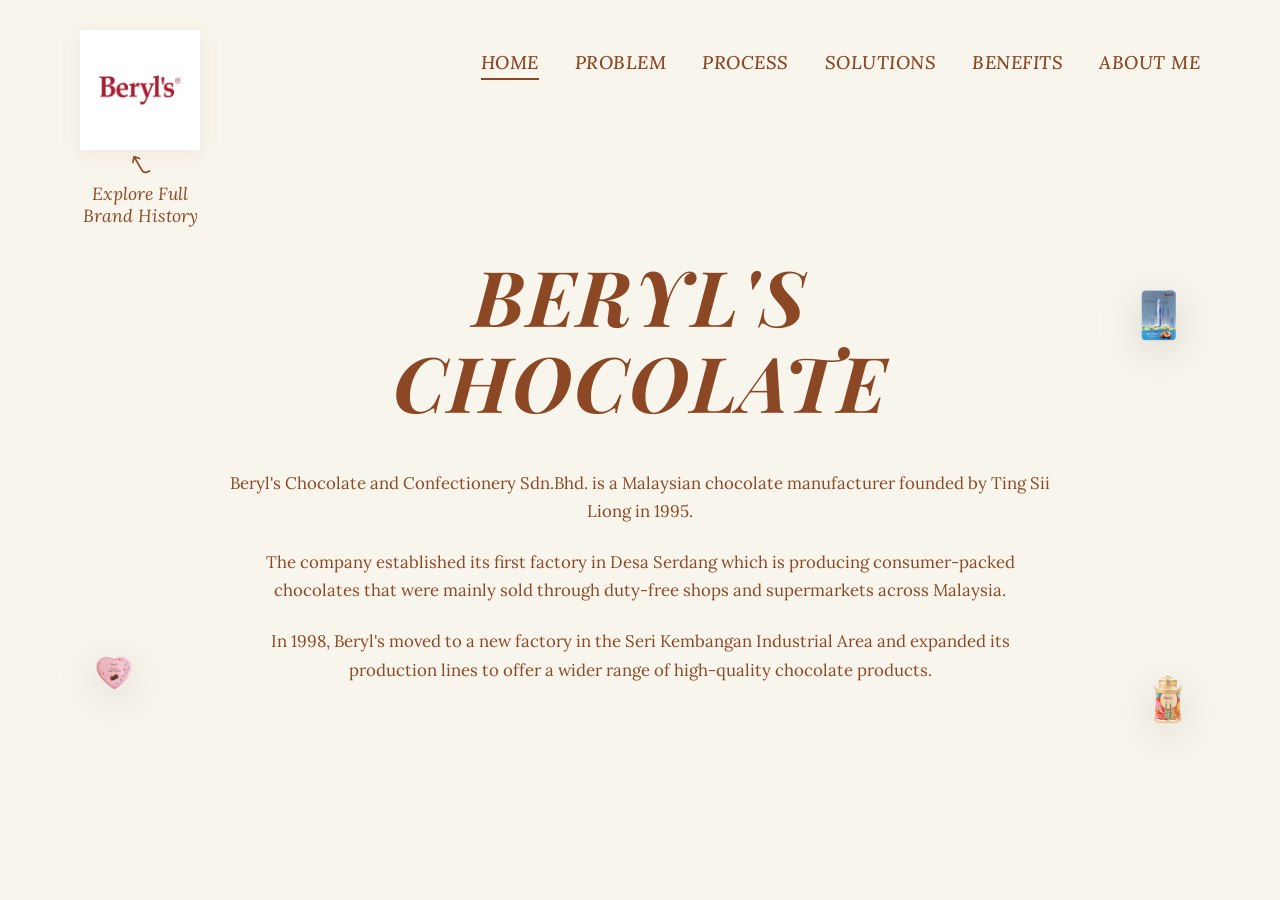
<file: HTML/index.html>
<!DOCTYPE html>
<html lang="en">
<head>
    <meta charset="UTF-8">
    <meta name="viewport" content="width=device-width, initial-scale=1.0">
    <title>Beryl's Chocolate - Home</title>
    <!-- Google Fonts -->
    <link rel="preconnect" href="https://fonts.googleapis.com">
    <link rel="preconnect" href="https://fonts.gstatic.com" crossorigin>
    <link href="https://fonts.googleapis.com/css2?family=Playfair+Display:ital,wght@0,600;0,700;1,600;1,700&family=Lora:ital,wght@0,400;0,500;1,400&family=Caveat:wght@600&display=swap" rel="stylesheet">
   
    <link rel="stylesheet" href="../CSS/style.css">
</head>
<body>

    
    <header class="header-container">
        
        <a href="https://berylschocolate.com/about-us/" target="_blank" rel="noopener noreferrer" class="brand-left-link" title="Click to view Beryl's Brand History">
            <div class="logo-wrapper">
                <img src="../ASSET/PHOTO/beryls.webp" alt="Beryl's Logo" class="brand-logo">
            </div>
            <div class="history-guide">
                
                <div class="arrow-icon">⤴</div>
                <span class="guide-text">Explore Full<br>Brand History</span>
            </div>
        </a>

        
        <nav class="navbar">
            <ul class="nav-links">
                <li><a href="index.html" class="active">HOME</a></li>
                <li><a href="problem.html">PROBLEM</a></li>
                <li><a href="process.html">PROCESS</a></li>
                <li><a href="solutions.html">SOLUTIONS</a></li>
                <li><a href="benefits.html">BENEFITS</a></li>
                <li><a href="about.html">ABOUT ME</a></li>
            </ul>
        </nav>
    </header>

   
    <main class="home-main">
        
        <div class="hero-title-container">
            <h1 class="hero-title">
                <span class="title-top">BERYL'S</span>
                <span class="title-bottom">CHOCOLATE</span>
            </h1>
        </div>

       
        <section class="intro-content">
            <p>
                Beryl's Chocolate and Confectionery Sdn.Bhd. is a Malaysian chocolate manufacturer founded by Ting Sii Liong in 1995.
            </p>
            <p>
                The company established its first factory in Desa Serdang which is producing consumer-packed chocolates that were mainly sold through duty-free shops and supermarkets across Malaysia.
            </p>
            <p>
                In 1998, Beryl's moved to a new factory in the Seri Kembangan Industrial Area and expanded its production lines to offer a wider range of high-quality chocolate products.
            </p>
        </section>

       

        <div class="floating-products">
            
            <div class="product-item product-top-right">
                <a href="https://shop.berylschocolate.com/product-detail/223" target="_blank" rel="noopener noreferrer" title="Click to view Tiramisu Tin">
                    <img src="../ASSET/PHOTO/tiramisu-tin-01.png" alt="Beryl's Tiramisu Tin">
                </a>
            </div>

            
            <div class="product-item product-bottom-left">
                <a href="https://shop.berylschocolate.com/product-detail/174" target="_blank" rel="noopener noreferrer" title="Click to view Heart Box">
                    <img src="../ASSET/PHOTO/heart-tin-01.png" alt="Beryl's Heart Chocolate Box">
                </a>
            </div>

          
            <div class="product-item product-bottom-right">
                <a href="https://shop.berylschocolate.com/product-detail/45" target="_blank" rel="noopener noreferrer" title="Click to view Milk Can">
                    <img src="../ASSET/PHOTO/milk-can-01.png" alt="Beryl's Souvenir Milk Can">
                </a>
            </div>
        </div>
    </main>

</body>
</html>
</file>
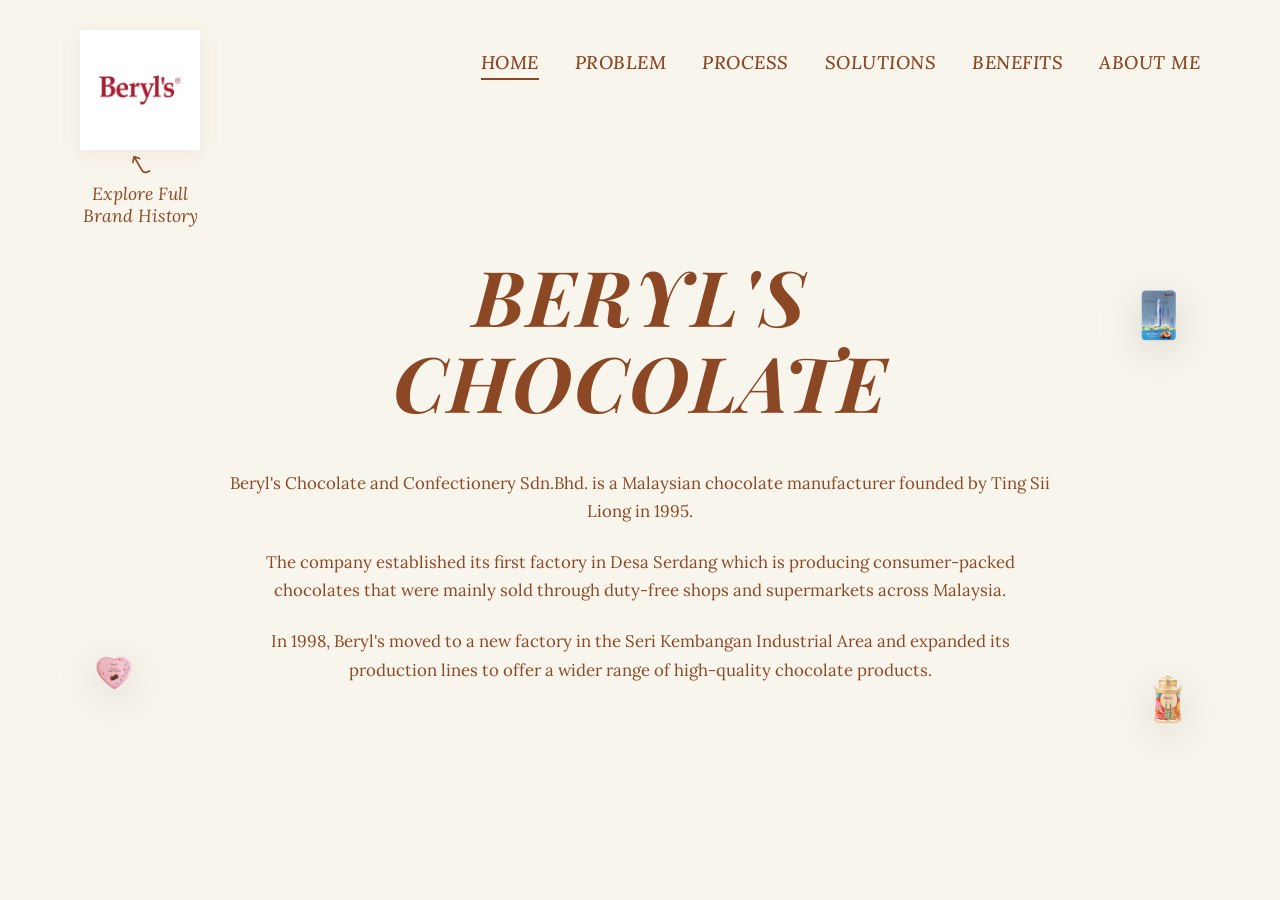
<file: HTML/HOME.html>
<!DOCTYPE html>
<html lang="en">
<head>
    <meta charset="UTF-8">
    <meta name="viewport" content="width=device-width, initial-scale=1.0">
    <title>Beryl's Chocolate - Home</title>
    <!-- Google Fonts -->
    <link rel="preconnect" href="https://fonts.googleapis.com">
    <link rel="preconnect" href="https://fonts.gstatic.com" crossorigin>
    <link href="https://fonts.googleapis.com/css2?family=Playfair+Display:ital,wght@0,600;0,700;1,600;1,700&family=Lora:ital,wght@0,400;0,500;1,400&family=Caveat:wght@600&display=swap" rel="stylesheet">
   
    <link rel="stylesheet" href="../CSS/style.css">
</head>
<body>

    
    <header class="header-container">
        
        <a href="https://berylschocolate.com/about-us/" target="_blank" rel="noopener noreferrer" class="brand-left-link" title="Click to view Beryl's Brand History">
            <div class="logo-wrapper">
                <img src="../ASSET/PHOTO/beryls.webp" alt="Beryl's Logo" class="brand-logo">
            </div>
            <div class="history-guide">
                
                <div class="arrow-icon">⤴</div>
                <span class="guide-text">Explore Full<br>Brand History</span>
            </div>
        </a>

        
        <nav class="navbar">
            <ul class="nav-links">
                <li><a href="HOME.html" class="active">HOME</a></li>
                <li><a href="problem.html">PROBLEM</a></li>
                <li><a href="process.html">PROCESS</a></li>
                <li><a href="solutions.html">SOLUTIONS</a></li>
                <li><a href="benefits.html">BENEFITS</a></li>
                <li><a href="about.html">ABOUT ME</a></li>
            </ul>
        </nav>
    </header>

   
    <main class="home-main">
        
        <div class="hero-title-container">
            <h1 class="hero-title">
                <span class="title-top">BERYL'S</span>
                <span class="title-bottom">CHOCOLATE</span>
            </h1>
        </div>

       
        <section class="intro-content">
            <p>
                Beryl's Chocolate and Confectionery Sdn.Bhd. is a Malaysian chocolate manufacturer founded by Ting Sii Liong in 1995.
            </p>
            <p>
                The company established its first factory in Desa Serdang which is producing consumer-packed chocolates that were mainly sold through duty-free shops and supermarkets across Malaysia.
            </p>
            <p>
                In 1998, Beryl's moved to a new factory in the Seri Kembangan Industrial Area and expanded its production lines to offer a wider range of high-quality chocolate products.
            </p>
        </section>

       

        <div class="floating-products">
            
            <div class="product-item product-top-right">
                <a href="https://shop.berylschocolate.com/product-detail/223" target="_blank" rel="noopener noreferrer" title="Click to view Tiramisu Tin">
                    <img src="../ASSET/PHOTO/tiramisu-tin-01.png" alt="Beryl's Tiramisu Tin">
                </a>
            </div>

            
            <div class="product-item product-bottom-left">
                <a href="https://shop.berylschocolate.com/product-detail/174" target="_blank" rel="noopener noreferrer" title="Click to view Heart Box">
                    <img src="../ASSET/PHOTO/heart-tin-01.png" alt="Beryl's Heart Chocolate Box">
                </a>
            </div>

          
            <div class="product-item product-bottom-right">
                <a href="https://shop.berylschocolate.com/product-detail/45" target="_blank" rel="noopener noreferrer" title="Click to view Milk Can">
                    <img src="../ASSET/PHOTO/milk-can-01.png" alt="Beryl's Souvenir Milk Can">
                </a>
            </div>
        </div>
    </main>

</body>
</html>
</file>
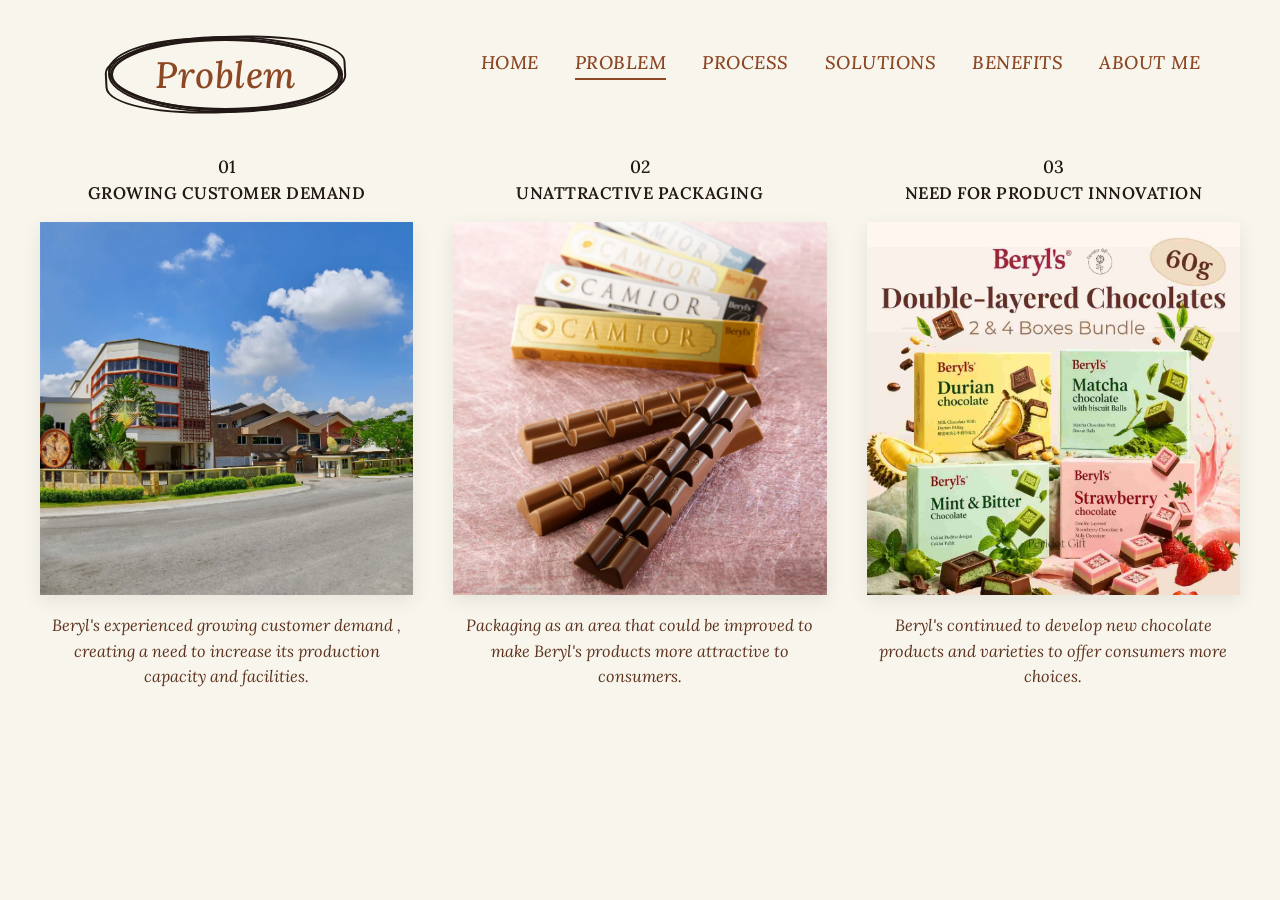
<file: HTML/problem.html>
<!DOCTYPE html>
<html lang="en">
<head>
    <meta charset="UTF-8">
    <meta name="viewport" content="width=device-width, initial-scale=1.0">
    <title>Beryl's Chocolate - Problem</title>
    <!-- Google Fonts -->
    <link rel="preconnect" href="https://fonts.googleapis.com">
    <link rel="preconnect" href="https://fonts.gstatic.com" crossorigin>
    <link href="https://fonts.googleapis.com/css2?family=Playfair+Display:ital,wght@0,600;0,700;1,600;1,700&family=Lora:ital,wght@0,400;0,500;1,400;1,500&display=swap" rel="stylesheet">
    
    <link rel="stylesheet" href="../CSS/style.css">
</head>
<body>

   
    <header class="header-container problem-header">
       
        <div class="page-title-badge">
            <div class="badge-inner">
                <span class="badge-text">Problem</span>
            </div>
        </div>

       
        <nav class="navbar">
            <ul class="nav-links">
                <li><a href="index.html">HOME</a></li>
                <li><a href="problem.html" class="active">PROBLEM</a></li>
                <li><a href="process.html">PROCESS</a></li>
                <li><a href="solutions.html">SOLUTIONS</a></li>
                <li><a href="benefits.html">BENEFITS</a></li>
                <li><a href="about.html">ABOUT ME</a></li>
            </ul>
        </nav>
    </header>

    
    <main class="problem-main">
        <div class="problem-grid">
            
         
            <article class="problem-card">
                <div class="problem-header-info">
                    <span class="problem-number">01</span>
                    <h2 class="problem-title">GROWING CUSTOMER DEMAND</h2>
                </div>
                <div class="problem-img-box">
                    <img src="../ASSET/PHOTO/Milestone_1999.webp" alt="Beryl's Factory and Production Capacity">
                </div>
                <div class="problem-desc">
                    <p>Beryl's experienced growing customer demand , creating a need to increase its production capacity and facilities.</p>
                </div>
            </article>

           
            <article class="problem-card">
                <div class="problem-header-info">
                    <span class="problem-number">02</span>
                    <h2 class="problem-title">UNATTRACTIVE PACKAGING</h2>
                </div>
                <div class="problem-img-box">
                    <img src="../ASSET/PHOTO/Milestone_1995.webp" alt="Previous Chocolate Packaging Design">
                </div>
                <div class="problem-desc">
                    <p>Packaging as an area that could be improved to make Beryl's products more attractive to consumers.</p>
                </div>
            </article>

           
            <article class="problem-card">
                <div class="problem-header-info">
                    <span class="problem-number">03</span>
                    <h2 class="problem-title">NEED FOR PRODUCT INNOVATION</h2>
                </div>
                <div class="problem-img-box">
                    <img src="../ASSET/PHOTO/PRODUCT CHOCO BOXES.jpg" alt="Chocolate Product Variety and Innovation">
                </div>
                <div class="problem-desc">
                    <p>Beryl's continued to develop new chocolate products and varieties to offer consumers more choices.</p>
                </div>
            </article>

        </div>
    </main>

</body>
</html>
</file>
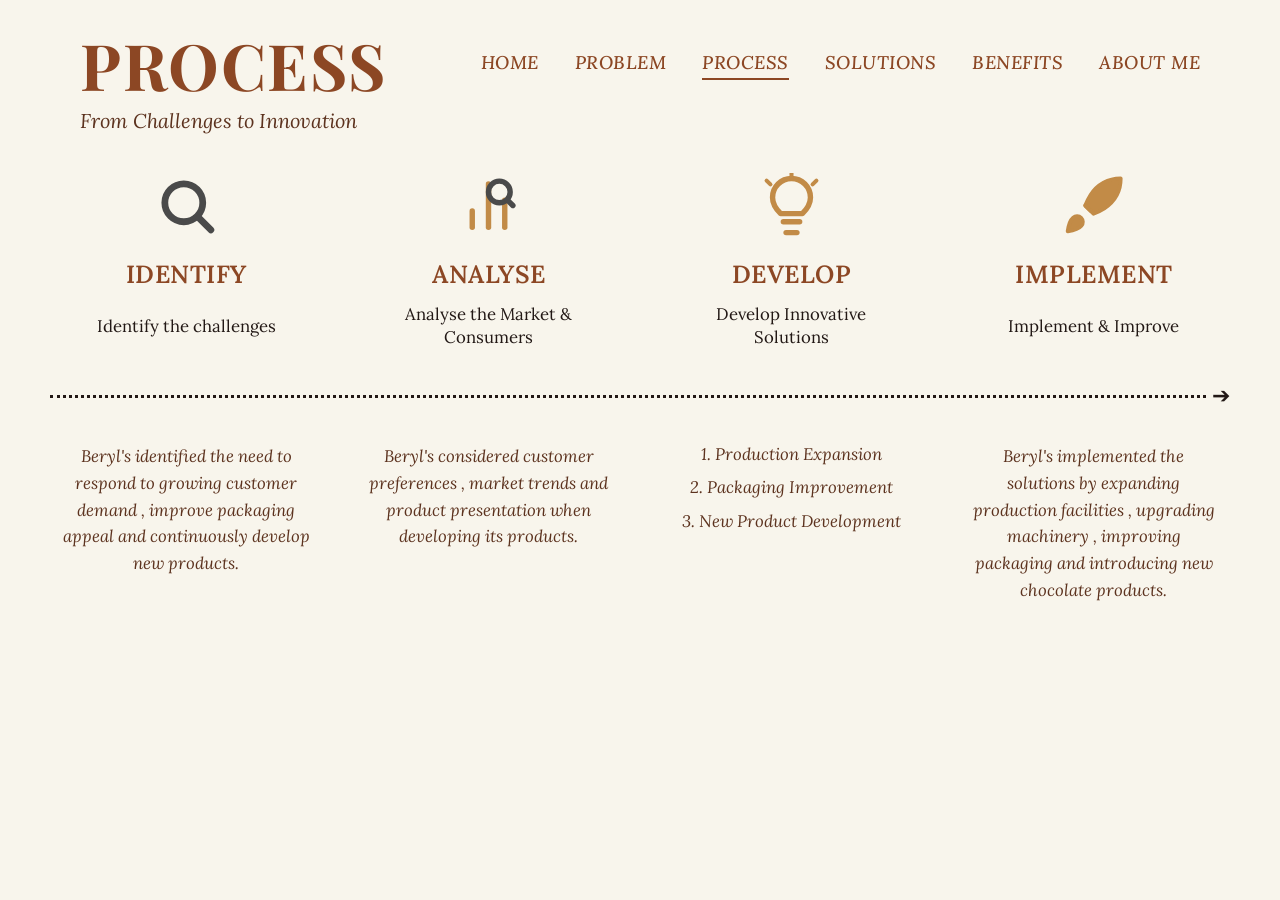
<file: HTML/process.html>
<!DOCTYPE html>
<html lang="en">
<head>
    <meta charset="UTF-8">
    <meta name="viewport" content="width=device-width, initial-scale=1.0">
    <title>Beryl's Chocolate - Process</title>
    <!-- Google Fonts -->
    <link rel="preconnect" href="https://fonts.googleapis.com">
    <link rel="preconnect" href="https://fonts.gstatic.com" crossorigin>
    <link href="https://fonts.googleapis.com/css2?family=Playfair+Display:ital,wght@0,600;0,700;1,600;1,700&family=Lora:ital,wght@0,400;0,500;1,400;1,500&display=swap" rel="stylesheet">
    
    <link rel="stylesheet" href="../CSS/style.css">
</head>
<body>

    
    <header class="header-container process-header">
        
        <div class="process-title-group">
            <h1 class="page-main-title">PROCESS</h1>
            <p class="page-subtitle">From Challenges to Innovation</p>
        </div>

        
        <nav class="navbar">
            <ul class="nav-links">
                <li><a href="index.html">HOME</a></li>
                <li><a href="problem.html">PROBLEM</a></li>
                <li><a href="process.html" class="active">PROCESS</a></li>
                <li><a href="solutions.html">SOLUTIONS</a></li>
                <li><a href="benefits.html">BENEFITS</a></li>
                <li><a href="about.html">ABOUT ME</a></li>
            </ul>
        </nav>
    </header>

    
    <main class="process-main">
      
        <div class="process-steps-grid">
            
            
            <div class="step-card">
                <div class="step-icon">
                    
                    <svg viewBox="0 0 24 24" fill="none" stroke="#4A4A4A" stroke-width="2.5" stroke-linecap="round" stroke-linejoin="round">
                        <circle cx="11" cy="11" r="7"></circle>
                        <line x1="21" y1="21" x2="16.65" y2="16.65"></line>
                    </svg>
                </div>
                <h2 class="step-title">IDENTIFY</h2>
                <p class="step-short-desc">Identify the challenges</p>
            </div>

            
            <div class="step-card">
                <div class="step-icon">
                    
                    <svg viewBox="0 0 24 24" fill="none" stroke="#C28B47" stroke-width="2" stroke-linecap="round" stroke-linejoin="round">
                        <line x1="18" y1="20" x2="18" y2="10"></line>
                        <line x1="12" y1="20" x2="12" y2="4"></line>
                        <line x1="6" y1="20" x2="6" y2="14"></line>
                        <circle cx="16" cy="7" r="4" stroke="#4A4A4A" stroke-width="2"></circle>
                        <line x1="21" y1="12" x2="19" y2="10" stroke="#4A4A4A" stroke-width="2"></line>
                    </svg>
                </div>
                <h2 class="step-title">ANALYSE</h2>
                <p class="step-short-desc">Analyse the Market &<br>Consumers</p>
            </div>

            
            <div class="step-card">
                <div class="step-icon">
                    
                    <svg viewBox="0 0 24 24" fill="none" stroke="#C28B47" stroke-width="2" stroke-linecap="round" stroke-linejoin="round">
                        <path d="M9 18h6"></path>
                        <path d="M10 22h4"></path>
                        <path d="M12 2a7 7 0 0 0-7 7c0 2.5 1.5 4.5 3 6h8c1.5-1.5 3-3.5 3-6a7 7 0 0 0-7-7z"></path>
                        <line x1="12" y1="2" x2="12" y2="0" stroke-width="1.5"></line>
                        <line x1="4.22" y1="4.22" x2="2.8" y2="2.8" stroke-width="1.5"></line>
                        <line x1="19.78" y1="4.22" x2="21.2" y2="2.8" stroke-width="1.5"></line>
                    </svg>
                </div>
                <h2 class="step-title">DEVELOP</h2>
                <p class="step-short-desc">Develop Innovative<br>Solutions</p>
            </div>

           
            <div class="step-card">
                <div class="step-icon">
                   
                    <svg viewBox="0 0 24 24" fill="#C28B47" stroke="#C28B47" stroke-width="1.5" stroke-linecap="round" stroke-linejoin="round">
                        <path d="M4.5 16.5c-1.5 1.26-2 5-2 5s3.74-.5 5-2c.71-.84.7-2.13-.09-2.91a2.18 2.18 0 0 0-2.91-.09z"></path>
                        <path d="M12 15l-3-3a22 22 0 0 1 2-3.95A12.88 12.88 0 0 1 22 2c0 2.72-.78 7.5-6 11a22.35 22.35 0 0 1-4 2z"></path>
                        <path d="M9 12l2 2"></path>
                    </svg>
                </div>
                <h2 class="step-title">IMPLEMENT</h2>
                <p class="step-short-desc">Implement & Improve</p>
            </div>

        </div>

        
        <div class="process-divider-arrow">
            <div class="dotted-line"></div>
            <div class="arrow-head">➔</div>
        </div>

       
        <div class="process-details-grid">
            
            
            <div class="detail-box">
                <p>Beryl's identified the need to respond to growing customer demand , improve packaging appeal and continuously develop new products.</p>
            </div>

            
            <div class="detail-box">
                <p>Beryl's considered customer preferences , market trends and product presentation when developing its products.</p>
            </div>

            
            <div class="detail-box">
                <ol class="step-list">
                    <li>1. Production Expansion</li>
                    <li>2. Packaging Improvement</li>
                    <li>3. New Product Development</li>
                </ol>
            </div>

            
            <div class="detail-box">
                <p>Beryl's implemented the solutions by expanding production facilities , upgrading machinery , improving packaging and introducing new chocolate products.</p>
            </div>

        </div>
    </main>

</body>
</html>
</file>
<file: CSS/style.css>
/* ==========================================
   HOME
   ========================================== */
* {
    margin: 0;
    padding: 0;
    box-sizing: border-box;
}

body {
    background-color: #F8F5EC; 
    color: #8C4724;            
    font-family: 'Lora', Georgia, serif;
    min-height: 100vh;
    overflow-x: hidden;
    position: relative;
}


.header-container {
    display: flex;
    justify-content: space-between;
    align-items: flex-start;
    padding: 30px 80px 10px 80px;
    position: relative;
    z-index: 10;
}


.brand-left-link {
    display: flex;
    flex-direction: column;
    align-items: center;
    text-decoration: none;
    cursor: pointer;
    transition: transform 0.25s ease;
}

.brand-left-link:hover {
    transform: translateY(-2px);
}

.logo-wrapper {
    width: 120px;
    height: 120px;
    display: flex;
    align-items: center;
    justify-content: center;
}

.brand-logo {
    width: 100%;
    height: 100%;
    object-fit: contain;
    filter: drop-shadow(0 4px 10px rgba(140, 71, 36, 0.08));
}

.history-guide {
    display: flex;
    flex-direction: column;
    align-items: center;
    margin-top: 2px;
}

.arrow-icon {
    font-size: 1.8rem;
    color: #8C4724;
    transform: rotate(-30deg) scaleX(-1);
    line-height: 1;
    margin-bottom: 2px;
}

.guide-text {
    font-family: 'Lora', serif;
    font-style: italic;
    font-size: 1.1rem;
    text-align: center;
    line-height: 1.25;
    color: #8C4724;
}


.navbar {
    margin-top: 20px;
}

.nav-links {
    display: flex;
    list-style: none;
    gap: 36px;
}

.nav-links li a {
    text-decoration: none;
    color: #8C4724;
    font-family: 'Lora', Georgia, serif;
    font-style: italic;
    font-size: 1.15rem;
    font-weight: 500;
    letter-spacing: 0.5px;
    position: relative;
    padding-bottom: 4px;
    transition: color 0.2s ease, opacity 0.2s ease;
}


.nav-links li a.active {
    border-bottom: 2px solid #8C4724;
}

.nav-links li a:hover {
    opacity: 0.75;
}


.home-main {
    max-width: 900px;
    margin: 0 auto;
    padding: 10px 20px 80px 20px;
    text-align: center;
    position: relative; 
}


.hero-title-container {
    margin-top: 5px;
    margin-bottom: 45px;
}

.hero-title {
    font-family: 'Playfair Display', Georgia, serif;
    font-style: italic;
    font-weight: 700;
    font-size: 4.8rem;
    letter-spacing: 2px;
    color: #8C4724;
    line-height: 1.12;
}

.hero-title span {
    display: block;
}


.intro-content {
    max-width: 820px;
    margin: 0 auto;
    display: flex;
    flex-direction: column;
    gap: 22px;
}

.intro-content p {
    font-family: 'Lora', Georgia, serif;
    font-size: 1.05rem;
    line-height: 1.7;
    color: #8C4724;
    text-align: center;
}


.floating-products {
    position: static; 
}

.floating-products .product-item {
    position: absolute;
    z-index: 20;
}

.floating-products .product-item a {
    display: block;
    cursor: pointer;
}

.floating-products .product-item img {
    display: block;
    width: 100%;
    height: auto;
    filter: drop-shadow(0 10px 20px rgba(0, 0, 0, 0.14));
    transition: transform 0.3s ease;
}

.floating-products .product-item:hover img {
    transform: translateY(-6px) scale(1.05);
}


.product-top-right {
    top: 30px;
    right: -220px;
    width: 300px;
}


.product-bottom-left {
    bottom: 50px;
    left: -200px;
    width: 300px;
}


.product-bottom-right {
    bottom: 20px;
    right: -220px;
    width: 300px;
}


.page-title-badge {
    position: relative;
    display: inline-flex;
    align-items: center;
    justify-content: center;
    padding: 8px 30px;
}

.badge-inner {
    border: 3px solid #221815;
    border-radius: 50% / 50%;
    padding: 10px 42px;
    position: relative;
    box-shadow: 0 0 0 2px #221815, 0 0 0 5px transparent;
}

.badge-inner::before {
    content: '';
    position: absolute;
    top: -5px;
    left: -8px;
    right: -8px;
    bottom: -5px;
    border: 2px solid #221815;
    border-radius: 55% / 45%;
    transform: rotate(-3deg);
    pointer-events: none;
}

.badge-inner::after {
    content: '';
    position: absolute;
    top: -3px;
    left: -5px;
    right: -5px;
    bottom: -3px;
    border: 2px solid #221815;
    border-radius: 48% / 52%;
    transform: rotate(2deg);
    pointer-events: none;
}

.badge-text {
    font-family: 'Lora', Georgia, serif;
    font-style: italic;
    font-size: 2.3rem;
    font-weight: 500;
    color: #8C4724;
    letter-spacing: 0.5px;
    position: relative;
    z-index: 2;
}

.problem-main {
    max-width: 1280px;
    margin: 0 auto;
    padding: 20px 40px 60px 40px;
}

.problem-grid {
    display: grid;
    grid-template-columns: repeat(3, 1fr);
    gap: 40px;
    align-items: start;
}

.problem-card {
    display: flex;
    flex-direction: column;
    align-items: center;
    text-align: center;
}

.problem-header-info {
    margin-bottom: 18px;
    min-height: 55px;
    display: flex;
    flex-direction: column;
    justify-content: flex-end;
}

.problem-number {
    font-family: 'Lora', Georgia, serif;
    font-size: 1.1rem;
    color: #221815;
    display: block;
    margin-bottom: 4px;
    font-weight: 500;
}

.problem-title {
    font-family: 'Lora', Georgia, serif;
    font-size: 1.05rem;
    font-weight: 600;
    color: #221815;
    letter-spacing: 0.5px;
    text-transform: uppercase;
}

.problem-img-box {
    width: 100%;
    aspect-ratio: 1 / 1;
    overflow: hidden;
    background-color: #ECE7DA;
    box-shadow: 0 6px 18px rgba(0, 0, 0, 0.08);
    transition: transform 0.3s ease, box-shadow 0.3s ease;
}

.problem-img-box:hover {
    transform: translateY(-5px);
    box-shadow: 0 10px 24px rgba(0, 0, 0, 0.12);
}

.problem-img-box img {
    width: 100%;
    height: 100%;
    object-fit: cover;
    display: block;
}

.problem-desc {
    margin-top: 18px;
    padding: 0 10px;
}

.problem-desc p {
    font-family: 'Lora', Georgia, serif;
    font-style: italic;
    font-size: 1.02rem;
    line-height: 1.55;
    color: #5C321E;
    text-align: center;
}


@media (max-width: 1400px) {
    .product-top-right {
        right: -150px;
        width: 145px;
    }
    .product-bottom-left {
        left: -140px;
        width: 130px;
    }
    .product-bottom-right {
        right: -150px;
        width: 140px;
    }
}

@media (max-width: 1150px) {
    .floating-products {
        display: flex;
        justify-content: center;
        align-items: center;
        gap: 30px;
        margin-top: 45px;
    }
    .product-top-right,
    .product-bottom-left,
    .product-bottom-right {
        position: static;
        width: 130px;
    }
}

@media (max-width: 992px) {
    .problem-grid {
        grid-template-columns: 1fr;
        max-width: 520px;
        margin: 0 auto;
        gap: 50px;
    }
}

@media (max-width: 768px) {
    .header-container {
        flex-direction: column;
        align-items: center;
        padding: 20px;
    }
    .navbar {
        margin-top: 15px;
    }
    .nav-links {
        gap: 16px;
        flex-wrap: wrap;
        justify-content: center;
    }
    .hero-title {
        font-size: 3.2rem;
    }
}
/* ==========================================
   PROBLEM 
   ========================================== */

.page-title-badge {
    position: relative;
    display: inline-flex;
    align-items: center;
    justify-content: center;
    padding: 8px 30px;
}


.badge-inner {
    border: 3px solid #221815;
    border-radius: 50% / 50%;
    padding: 10px 42px;
    position: relative;
    box-shadow: 0 0 0 2px #221815, 0 0 0 5px transparent;
}

.badge-inner::before {
    content: '';
    position: absolute;
    top: -5px;
    left: -8px;
    right: -8px;
    bottom: -5px;
    border: 2px solid #221815;
    border-radius: 55% / 45%;
    transform: rotate(-3deg);
    pointer-events: none;
}

.badge-inner::after {
    content: '';
    position: absolute;
    top: -3px;
    left: -5px;
    right: -5px;
    bottom: -3px;
    border: 2px solid #221815;
    border-radius: 48% / 52%;
    transform: rotate(2deg);
    pointer-events: none;
}

.badge-text {
    font-family: 'Lora', Georgia, serif;
    font-style: italic;
    font-size: 2.3rem;
    font-weight: 500;
    color: #8C4724;
    letter-spacing: 0.5px;
    position: relative;
    z-index: 2;
}


.problem-main {
    max-width: 1280px;
    margin: 0 auto;
    padding: 20px 40px 60px 40px;
}

.problem-grid {
    display: grid;
    grid-template-columns: repeat(3, 1fr);
    gap: 40px;
    align-items: start;
}


.problem-card {
    display: flex;
    flex-direction: column;
    align-items: center;
    text-align: center;
}


.problem-header-info {
    margin-bottom: 18px;
    min-height: 55px;
    display: flex;
    flex-direction: column;
    justify-content: flex-end;
}

.problem-number {
    font-family: 'Lora', Georgia, serif;
    font-size: 1.1rem;
    color: #221815;
    display: block;
    margin-bottom: 4px;
    font-weight: 500;
}

.problem-title {
    font-family: 'Lora', Georgia, serif;
    font-size: 1.05rem;
    font-weight: 600;
    color: #221815;
    letter-spacing: 0.5px;
    text-transform: uppercase;
}


.problem-img-box {
    width: 100%;
    aspect-ratio: 1 / 1; 
    overflow: hidden;
    background-color: #ECE7DA;
    box-shadow: 0 6px 18px rgba(0, 0, 0, 0.08);
    transition: transform 0.3s ease, box-shadow 0.3s ease;
}

.problem-img-box:hover {
    transform: translateY(-5px);
    box-shadow: 0 10px 24px rgba(0, 0, 0, 0.12);
}

.problem-img-box img {
    width: 100%;
    height: 100%;
    object-fit: cover;
    display: block;
}


.problem-desc {
    margin-top: 18px;
    padding: 0 10px;
}

.problem-desc p {
    font-family: 'Lora', Georgia, serif;
    font-style: italic;
    font-size: 1.02rem;
    line-height: 1.55;
    color: #5C321E;
    text-align: center;
}


@media (max-width: 992px) {
    .problem-grid {
        grid-template-columns: 1fr;
        max-width: 520px;
        margin: 0 auto;
        gap: 50px;
    }
}
/* ==========================================
   PROCESS 
   ========================================== */


.process-title-group {
    display: flex;
    flex-direction: column;
}

.page-main-title {
    font-family: 'Playfair Display', Georgia, serif;
    font-weight: 700;
    font-size: 4rem;
    letter-spacing: 1.5px;
    color: #8C4724;
    line-height: 1.1;
}

.page-subtitle {
    font-family: 'Lora', Georgia, serif;
    font-style: italic;
    font-size: 1.25rem;
    color: #5C321E;
    margin-top: 8px;
}


.process-main {
    max-width: 1280px;
    margin: 0 auto;
    padding: 30px 50px 80px 50px;
}


.process-steps-grid {
    display: grid;
    grid-template-columns: repeat(4, 1fr);
    gap: 30px;
    text-align: center;
    align-items: end;
}

.step-card {
    display: flex;
    flex-direction: column;
    align-items: center;
}


.step-icon {
    width: 65px;
    height: 65px;
    margin-bottom: 20px;
    display: flex;
    align-items: center;
    justify-content: center;
    transition: transform 0.3s ease;
}

.step-icon svg {
    width: 100%;
    height: 100%;
}

.step-card:hover .step-icon {
    transform: scale(1.12);
}

.step-title {
    font-family: 'Lora', Georgia, serif;
    font-size: 1.55rem;
    font-weight: 600;
    color: #8C4724;
    letter-spacing: 0.5px;
    margin-bottom: 12px;
}

.step-short-desc {
    font-family: 'Lora', Georgia, serif;
    font-size: 1.05rem;
    color: #221815;
    line-height: 1.4;
    min-height: 48px;
    display: flex;
    align-items: center;
    justify-content: center;
}


.process-divider-arrow {
    display: flex;
    align-items: center;
    margin: 35px 0 35px 0;
    position: relative;
}

.dotted-line {
    flex: 1;
    border-bottom: 3.5px dotted #221815;
    height: 0;
}

.arrow-head {
    font-size: 1.4rem;
    color: #221815;
    margin-left: 6px;
    line-height: 1;
    transform: translateY(-1px);
}


.process-details-grid {
    display: grid;
    grid-template-columns: repeat(4, 1fr);
    gap: 30px;
    text-align: center;
}

.detail-box {
    padding: 0 10px;
}

.detail-box p {
    font-family: 'Lora', Georgia, serif;
    font-style: italic;
    font-size: 1.05rem;
    line-height: 1.6;
    color: #5C321E;
}


.step-list {
    list-style: none;
    display: flex;
    flex-direction: column;
    gap: 10px;
}

.step-list li {
    font-family: 'Lora', Georgia, serif;
    font-style: italic;
    font-size: 1.05rem;
    line-height: 1.4;
    color: #5C321E;
}


@media (max-width: 1024px) {
    .page-main-title {
        font-size: 3.2rem;
    }
    .process-steps-grid,
    .process-details-grid {
        gap: 20px;
    }
}

@media (max-width: 768px) {
    .process-steps-grid,
    .process-details-grid {
        grid-template-columns: 1fr;
        gap: 40px;
    }
    .process-divider-arrow {
        display: none; 
    }
    .step-short-desc {
        min-height: auto;
    }
}
/* ==========================================
   SOLUTIONS
   ========================================== */


.solutions-header .page-title-text .section-heading {
    font-family: 'Playfair Display', Georgia, serif;
    font-size: 3.2rem;
    font-weight: 700;
    color: #8C4724;
    letter-spacing: 2px;
    line-height: 1;
    margin-top: 5px;
}


.solutions-main {
    max-width: 1280px;
    margin: 0 auto;
    padding: 10px 40px 60px 40px;
}

.solutions-grid {
    display: grid;
    grid-template-columns: repeat(3, 1fr);
    gap: 36px;
    align-items: stretch;
}


.solution-card {
    background-color: #E2D2BC;
    border-radius: 4px;
    position: relative;
    padding: 30px 24px 35px 24px;
    box-shadow: 0 8px 20px rgba(0, 0, 0, 0.08);
    transition: transform 0.3s ease, box-shadow 0.3s ease;
    display: flex;
    flex-direction: column;
}


.solution-card::before,
.solution-card::after {
    content: '';
    position: absolute;
    left: 0;
    right: 0;
    height: 8px;
    background-size: 16px 8px;
    background-repeat: repeat-x;
    pointer-events: none;
}

.solution-card::before {
    top: -4px;
    background-image: radial-gradient(circle at 8px 0px, #F8F5EC 6px, transparent 7px);
}

.solution-card::after {
    bottom: -4px;
    background-image: radial-gradient(circle at 8px 8px, #F8F5EC 6px, transparent 7px);
}

.solution-card:hover {
    transform: translateY(-6px);
    box-shadow: 0 14px 28px rgba(0, 0, 0, 0.12);
}

.card-inner {
    display: flex;
    flex-direction: column;
    height: 100%;
    align-items: center;
    text-align: center;
}


.solution-header-info {
    min-height: 65px;
    margin-bottom: 18px;
    display: flex;
    flex-direction: column;
    justify-content: flex-end;
    align-items: center;
}

.solution-number {
    font-family: 'Lora', Georgia, serif;
    font-size: 1.1rem;
    color: #221815;
    margin-bottom: 4px;
    font-weight: 500;
}

.solution-title {
    font-family: 'Lora', Georgia, serif;
    font-size: 1.1rem;
    font-weight: 600;
    color: #221815;
    letter-spacing: 0.3px;
    max-width: 260px;
    line-height: 1.35;
}


.solution-img-box {
    width: 100%;
    aspect-ratio: 1 / 1;
    overflow: hidden;
    background-color: #D6C3A9;
    box-shadow: 0 4px 12px rgba(0, 0, 0, 0.08);
    margin-bottom: 20px;
    cursor: zoom-in;
    position: relative;
}

.solution-img-box::after {
    content: '🔍 Click to view';
    position: absolute;
    bottom: 8px;
    right: 8px;
    background: rgba(34, 24, 21, 0.75);
    color: #F8F5EC;
    font-size: 0.75rem;
    padding: 3px 8px;
    border-radius: 4px;
    opacity: 0;
    transition: opacity 0.25s ease;
    pointer-events: none;
    font-family: sans-serif;
}

.solution-img-box:hover::after {
    opacity: 1;
}

.solution-img-box img {
    width: 100%;
    height: 100%;
    object-fit: cover;
    display: block;
    transition: transform 0.4s ease;
}

.solution-card:hover .solution-img-box img {
    transform: scale(1.03);
}


.solution-desc {
    margin-top: auto;
    padding: 0 5px;
}

.solution-desc p {
    font-family: 'Lora', Georgia, serif;
    font-style: italic;
    font-size: 1.02rem;
    line-height: 1.55;
    color: #4A2511;
    text-align: center;
}


.modal-overlay {
    position: fixed;
    top: 0;
    left: 0;
    width: 100vw;
    height: 100vh;
    background-color: rgba(25, 12, 6, 0.88);
    backdrop-filter: blur(6px);
    z-index: 9999;
    display: flex;
    align-items: center;
    justify-content: center;
    opacity: 0;
    visibility: hidden;
    transition: opacity 0.3s ease, visibility 0.3s ease;
    padding: 30px;
}

.modal-overlay.active {
    opacity: 1;
    visibility: visible;
}

.modal-content-wrapper {
    position: relative;
    max-width: 90vw;
    max-height: 90vh;
    display: flex;
    flex-direction: column;
    align-items: center;
}

.modal-image {
    max-width: 85vw;
    max-height: 78vh;
    object-fit: contain;
    border-radius: 6px;
    box-shadow: 0 16px 40px rgba(0, 0, 0, 0.5);
    transform: scale(0.9);
    transition: transform 0.3s cubic-bezier(0.175, 0.885, 0.32, 1.275);
    background-color: #fff;
}

.modal-overlay.active .modal-image {
    transform: scale(1);
}

.modal-caption {
    margin-top: 14px;
    color: #F8F5EC;
    font-family: 'Lora', Georgia, serif;
    font-style: italic;
    font-size: 1.05rem;
    text-align: center;
    letter-spacing: 0.5px;
}

.modal-close {
    position: absolute;
    top: 25px;
    right: 40px;
    color: #F8F5EC;
    font-size: 42px;
    font-weight: 300;
    cursor: pointer;
    line-height: 1;
    transition: transform 0.2s ease, color 0.2s ease;
    z-index: 10000;
}

.modal-close:hover {
    color: #E2D2BC;
    transform: scale(1.15) rotate(90deg);
}


@media (max-width: 992px) {
    .solutions-grid {
        grid-template-columns: 1fr;
        max-width: 520px;
        margin: 0 auto;
        gap: 45px;
    }
}
/* ==========================================
   BENEFITS
   ========================================== */


.benefits-header .benefits-title-box {
    display: flex;
    flex-direction: column;
    margin-top: 5px;
}

.benefits-header .section-heading {
    font-family: 'Playfair Display', Georgia, serif;
    font-size: 3.2rem;
    font-weight: 700;
    color: #8C4724;
    letter-spacing: 2px;
    line-height: 1;
    margin-bottom: 8px;
}

.benefits-header .section-subheading {
    font-family: 'Lora', Georgia, serif;
    font-size: 1.15rem;
    color: #221815;
    font-weight: 500;
}


.benefits-main {
    max-width: 1240px;
    margin: 0 auto;
    padding: 10px 40px 100px 40px;
}


.benefits-top-section {
    margin-bottom: 60px;
}

.benefits-columns-header {
    display: grid;
    grid-template-columns: repeat(3, 1fr);
    gap: 40px;
    align-items: flex-end;
    margin-bottom: 20px;
}

.benefit-col-header {
    display: flex;
    flex-direction: column;
    align-items: center;
    text-align: center;
}

.benefit-icon-box {
    width: 110px;
    height: 90px;
    display: flex;
    align-items: center;
    justify-content: center;
    margin-bottom: 15px;
}

.benefit-icon-box img {
    max-width: 100%;
    max-height: 100%;
    object-fit: contain;
}

.benefit-title {
    font-family: 'Lora', Georgia, serif;
    font-style: italic;
    font-size: 1.25rem;
    font-weight: 600;
    color: #8C4724;
    line-height: 1.35;
    text-align: center;
}


.bow-divider {
    display: flex;
    align-items: center;
    justify-content: space-between;
    margin: 15px 0 30px 0;
    position: relative;
}

.bow-line {
    flex: 1;
    height: 1.5px;
    background-color: #A6633C;
    margin: 0 8px;
}

.bow-icon {
    font-size: 1.25rem;
    color: #4A2511;
}


.benefits-content-grid {
    display: grid;
    grid-template-columns: repeat(3, 1fr);
    gap: 40px;
    align-items: start;
}

.benefit-media-card {
    display: flex;
    flex-direction: column;
    align-items: center;
    text-align: center;
}


.video-container {
    width: 100%;
    aspect-ratio: 16 / 10;
    background-color: #000;
    overflow: hidden;
    box-shadow: 0 6px 18px rgba(0, 0, 0, 0.1);
    margin-bottom: 20px;
}

.video-container iframe {
    width: 100%;
    height: 100%;
    display: block;
}


.benefit-img-box {
    width: 100%;
    aspect-ratio: 16 / 10;
    overflow: hidden;
    background-color: #ECE7DA;
    box-shadow: 0 6px 18px rgba(0, 0, 0, 0.1);
    margin-bottom: 20px;
    cursor: zoom-in;
    position: relative;
}

.benefit-img-box img {
    width: 100%;
    height: 100%;
    object-fit: cover;
    display: block;
    transition: transform 0.3s ease;
}

.benefit-img-box:hover img {
    transform: scale(1.04);
}

.benefit-desc p {
    font-family: 'Lora', Georgia, serif;
    font-style: italic;
    font-size: 1.02rem;
    line-height: 1.55;
    color: #5C321E;
    text-align: center;
}


.global-expansion-section {
    position: relative;
    text-align: center;
    padding-top: 20px;
}


.flow-arrows-container {
    display: flex;
    justify-content: space-around;
    max-width: 900px;
    margin: 0 auto 30px auto;
    height: 70px;
    position: relative;
}

.arrow-line {
    width: 1.5px;
    height: 100%;
    background-color: #A6633C;
    position: relative;
}

.arrow-line::after {
    content: '▼';
    position: absolute;
    bottom: -10px;
    left: 50%;
    transform: translateX(-50%) scaleX(0.7);
    font-size: 0.75rem;
    color: #A6633C;
}

.left-arrow {
    transform: rotate(22deg);
}

.center-arrow {
    transform: rotate(0deg);
}

.right-arrow {
    transform: rotate(-22deg);
}


.global-title {
    font-family: 'Lora', Georgia, serif;
    font-style: italic;
    font-size: 1.8rem;
    font-weight: 600;
    color: #8C4724;
    letter-spacing: 1px;
    margin-bottom: 30px;
}


.map-showcase-container {
    position: relative;
    max-width: 720px;
    margin: 0 auto 30px auto;
}

.map-wrapper {
    width: 100%;
    background-color: #F3EBDD;
    box-shadow: 0 8px 24px rgba(0, 0, 0, 0.08);
    overflow: hidden;
    cursor: zoom-in;
}

.global-map-img {
    width: 100%;
    height: auto;
    display: block;
    transition: transform 0.3s ease;
}

.map-wrapper:hover .global-map-img {
    transform: scale(1.02);
}


.float-decor {
    position: absolute;
    z-index: 5;
    transition: transform 0.3s ease;
}

.float-decor img {
    max-width: 100%;
    height: auto;
    filter: drop-shadow(0 6px 12px rgba(0, 0, 0, 0.15));
}

.float-decor:hover {
    transform: scale(1.1) rotate(5deg);
}

.choc-top-left {
    top: -30px;
    left: -110px;
    width: 120px;
}

.choc-top-right {
    top: -20px;
    right: -100px;
    width: 95px;
}

.choc-bottom-left {
    bottom: -15px;
    left: -110px;
    width: 95px;
}

.choc-bottom-right {
    bottom: -30px;
    right: -110px;
    width: 125px;
}


.global-summary-desc {
    max-width: 850px;
    margin: 0 auto;
}

.global-summary-desc p {
    font-family: 'Lora', Georgia, serif;
    font-style: italic;
    font-size: 1.1rem;
    line-height: 1.6;
    color: #5C321E;
}


@media (max-width: 992px) {
    .benefits-columns-header,
    .benefits-content-grid {
        grid-template-columns: 1fr;
        gap: 30px;
    }
    .flow-arrows-container {
        display: none;
    }
    .choc-top-left, .choc-top-right, .choc-bottom-left, .choc-bottom-right {
        display: none;
    }
}
/* ==========================================
   ABOUT ME 
   ========================================== */


.about-header .about-title-box {
    display: flex;
    flex-direction: column;
    margin-top: 5px;
}

.about-header .section-heading {
    font-family: 'Playfair Display', Georgia, serif;
    font-size: 3.2rem;
    font-weight: 700;
    color: #8C4724;
    letter-spacing: 2px;
    line-height: 1;
    margin-bottom: 8px;
}

.about-header .section-subheading {
    font-family: 'Lora', Georgia, serif;
    font-size: 1.15rem;
    color: #221815;
    font-weight: 500;
}


.about-main {
    max-width: 1240px;
    margin: 0 auto;
    padding: 15px 40px 100px 40px;
}


.about-top-section {
    display: grid;
    grid-template-columns: 480px 1fr;
    gap: 50px;
    align-items: start;
    margin-bottom: 60px;
}


.creator-photo-col {
    display: flex;
    flex-direction: column;
    align-items: center;
}

.photo-frame-wrapper {
    position: relative;
    padding-top: 15px;
    width: 100%;
}


.washi-tape {
    position: absolute;
    top: 0px;
    left: 28%;
    width: 140px;
    height: 32px;
    background-color: #8C6A53;
    background-image: radial-gradient(#F8F5EC 20%, transparent 20%);
    background-size: 8px 8px;
    opacity: 0.9;
    transform: rotate(-2deg);
    z-index: 10;
    box-shadow: 0 2px 6px rgba(0,0,0,0.15);
}

.creator-photo-box {
    width: 100%;
    aspect-ratio: 4 / 3;
    overflow: hidden;
    background-color: #ECE7DA;
    box-shadow: 0 8px 24px rgba(0, 0, 0, 0.12);
    cursor: zoom-in;
}

.creator-photo-box img {
    width: 100%;
    height: 100%;
    object-fit: cover;
    display: block;
    transition: transform 0.3s ease;
}

.creator-photo-box:hover img {
    transform: scale(1.03);
}

.creator-quote {
    margin-top: 20px;
    text-align: center;
    padding: 0 10px;
}

.creator-quote p {
    font-family: 'Lora', Georgia, serif;
    font-style: italic;
    font-size: 1.05rem;
    line-height: 1.5;
    color: #5C321E;
}


.student-info-col {
    position: relative;
    padding-top: 10px;
}

.info-title-row {
    display: flex;
    align-items: center;
    gap: 12px;
    margin-bottom: 25px;
    border-bottom: 2px solid #8C4724;
    padding-bottom: 8px;
}

.mascot-top-icon {
    width: 45px;
    height: 45px;
    object-fit: contain;
}

.info-heading {
    font-family: 'Lora', Georgia, serif;
    font-style: italic;
    font-size: 1.5rem;
    font-weight: 600;
    color: #8C4724;
    letter-spacing: 0.5px;
}

.info-list {
    display: flex;
    flex-direction: column;
    gap: 16px;
}

.info-list p {
    font-family: 'Lora', Georgia, serif;
    font-style: italic;
    font-size: 1.1rem;
    color: #221815;
    line-height: 1.4;
}

.info-label {
    font-weight: 600;
    color: #4A2511;
    font-style: normal;
}

.mascot-bottom-box {
    position: absolute;
    right: 20px;
    bottom: -30px;
    width: 90px;
}

.mascot-bottom-img {
    width: 100%;
    height: auto;
    filter: drop-shadow(0 6px 12px rgba(0,0,0,0.15));
}


.about-bottom-section {
    display: flex;
    flex-direction: column;
    gap: 50px;
}

.bottom-row {
    display: grid;
    grid-template-columns: 1fr 1fr;
    gap: 40px;
    align-items: center;
}


.about-stamp-card {
    background-color: #E2D2BC;
    border-radius: 4px;
    position: relative;
    padding: 30px;
    box-shadow: 0 8px 20px rgba(0, 0, 0, 0.08);
}

.about-stamp-card::before,
.about-stamp-card::after {
    content: '';
    position: absolute;
    left: 0;
    right: 0;
    height: 8px;
    background-size: 16px 8px;
    background-repeat: repeat-x;
    pointer-events: none;
}

.about-stamp-card::before {
    top: -4px;
    background-image: radial-gradient(circle at 8px 0px, #F8F5EC 6px, transparent 7px);
}

.about-stamp-card::after {
    bottom: -4px;
    background-image: radial-gradient(circle at 8px 8px, #F8F5EC 6px, transparent 7px);
}


.intro-card-inner {
    border: 2px solid #5C3278;
    padding: 20px 24px;
    background-color: transparent;
}

.intro-card-inner p {
    font-family: 'Lora', Georgia, serif;
    font-style: italic;
    font-size: 1.15rem;
    line-height: 1.65;
    color: #221815;
    text-align: center;
}


.music-player-widget {
    background-color: #38393D;
    border-radius: 28px;
    padding: 18px 25px 22px 25px;
    box-shadow: 0 12px 30px rgba(0, 0, 0, 0.25);
    color: #FFFFFF;
    max-width: 520px;
    margin: 0 auto;
    width: 100%;
}

.player-header {
    display: flex;
    justify-content: center;
    align-items: center;
    position: relative;
    margin-bottom: 12px;
}

.device-name {
    font-family: -apple-system, BlinkMacSystemFont, "Segoe UI", Roboto, sans-serif;
    font-size: 0.9rem;
    font-weight: 500;
    color: #ECECEC;
}

.airplay-icon {
    position: absolute;
    right: 5px;
    font-size: 1.1rem;
    color: #A0A0A0;
}

.player-body {
    display: flex;
    align-items: center;
    gap: 20px;
}

.album-art-box {
    width: 135px;
    height: 110px;
    background-color: #FFFFFF;
    padding: 5px;
    border-radius: 6px;
    box-shadow: 0 4px 10px rgba(0,0,0,0.3);
    flex-shrink: 0;
    cursor: pointer;
    transition: transform 0.2s ease;
}

.album-art-box:hover {
    transform: scale(1.04);
}

.album-art-box img {
    width: 100%;
    height: 100%;
    object-fit: cover;
    display: block;
}

.player-controls {
    flex: 1;
    display: flex;
    flex-direction: column;
    gap: 10px;
}


.progress-bar-container {
    display: flex;
    flex-direction: column;
    gap: 4px;
    cursor: pointer;
}

.progress-bar {
    width: 100%;
    height: 4px;
    background-color: #55565B;
    border-radius: 2px;
    overflow: hidden;
}

.progress-fill {
    height: 100%;
    background-color: #D1D1D6;
    transition: width 0.1s linear;
}

.time-labels {
    display: flex;
    justify-content: space-between;
    font-size: 0.72rem;
    color: #8E8E93;
    font-family: sans-serif;
}


.control-buttons {
    display: flex;
    justify-content: center;
    align-items: center;
    gap: 24px;
}

.control-buttons button {
    background: none;
    border: none;
    color: #FFFFFF;
    font-size: 1.3rem;
    cursor: pointer;
    transition: transform 0.15s ease, opacity 0.15s ease;
    user-select: none;
}

.control-buttons button:hover {
    transform: scale(1.18);
    opacity: 0.85;
}


.volume-slider-container {
    display: flex;
    align-items: center;
    gap: 8px;
}

.vol-icon {
    font-size: 0.8rem;
    color: #8E8E93;
    cursor: pointer;
    user-select: none;
}

.volume-range {
    flex: 1;
    -webkit-appearance: none;
    appearance: none;
    height: 4px;
    background: #55565B;
    border-radius: 2px;
    outline: none;
    cursor: pointer;
}

.volume-range::-webkit-slider-thumb {
    -webkit-appearance: none;
    appearance: none;
    width: 10px;
    height: 10px;
    background: #FFFFFF;
    border-radius: 50%;
    cursor: pointer;
}


.contact-me-block {
    text-align: center;
}

.contact-title {
    font-family: 'Lora', Georgia, serif;
    font-style: italic;
    font-size: 1.4rem;
    color: #4A2511;
    display: inline-block;
    border-bottom: 2px solid #8C4724;
    padding-bottom: 4px;
    margin-bottom: 14px;
}

.contact-labels {
    display: flex;
    justify-content: center;
    gap: 20px;
    font-family: 'Lora', Georgia, serif;
    font-style: italic;
    font-size: 0.95rem;
    color: #4A2511;
    margin-bottom: 15px;
}

.contact-icons-row {
    display: flex;
    justify-content: center;
    align-items: center;
    gap: 25px;
}

.social-icon-link {
    width: 50px;
    height: 50px;
    display: inline-block;
    transition: transform 0.25s ease;
}

.social-icon-link img {
    width: 100%;
    height: 100%;
    object-fit: contain;
}

.social-icon-link:hover {
    transform: translateY(-4px) scale(1.12);
}


.hobbies-heading {
    font-family: 'Lora', Georgia, serif;
    font-size: 1.25rem;
    font-weight: 600;
    color: #221815;
    text-align: center;
    margin-bottom: 18px;
}

.hobbies-content {
    display: flex;
    flex-direction: column;
    gap: 14px;
}

.hobbies-content p {
    font-family: 'Lora', Georgia, serif;
    font-size: 1.05rem;
    color: #221815;
    line-height: 1.5;
}


@media (max-width: 992px) {
    .about-top-section,
    .bottom-row {
        grid-template-columns: 1fr;
        gap: 40px;
    }
    .mascot-bottom-box {
        position: static;
        margin-top: 20px;
    }
}
</file>
